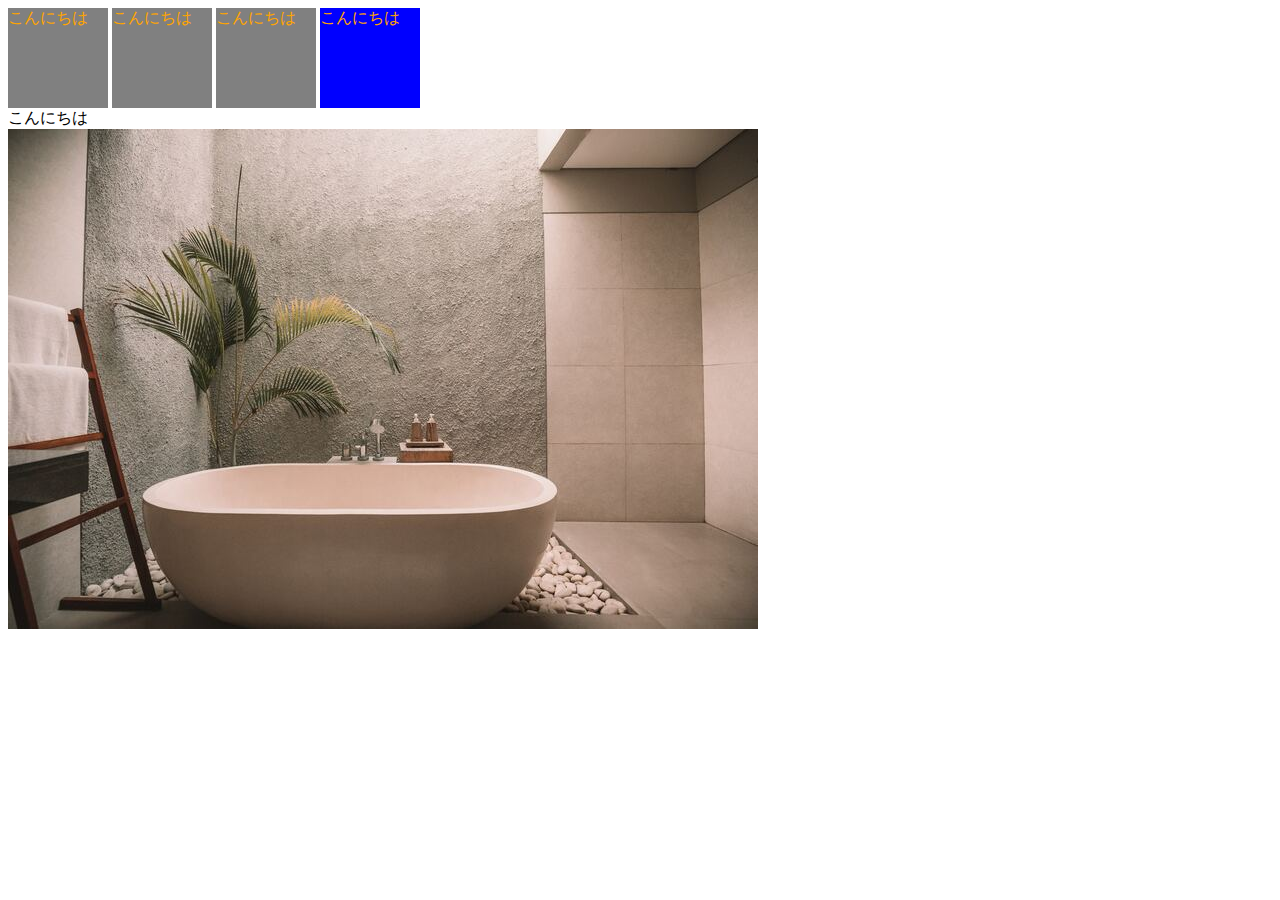
<file: 01.vscode+HTML/index.html>
<!DOCTYPE html>    <!-- * !+tab -->
<html lang="en">
<head>
    <meta charset="UTF-8">
    <meta name="viewport" content="width=device-width, initial-scale=1.0">
    <meta http-equiv="X-UA-Compatible" content="ie=edge">
    <title>Document</title>
    <link rel="stylesheet" href="style.css">   <!-- * link+tab -->
</head>
<body>
    <div class="parent">
        <span>こんにちは</span>     <!-- * in-line要素 横並びに表示 width,heightが設定できない　横位置設定＝親要素にtext-align:center -->
        <span>こんにちは</span>
        <span>こんにちは</span>
        <span style="background-color: blue">こんにちは</span>    
    </div>

    <div>こんにちは</div>       <!-- * block要素　改行されて表示 横位置設定＝margin:0auto -->

    <img src="image-1.jpg" alt="">

    <style>

    </style>
</body>
</html>
</file>
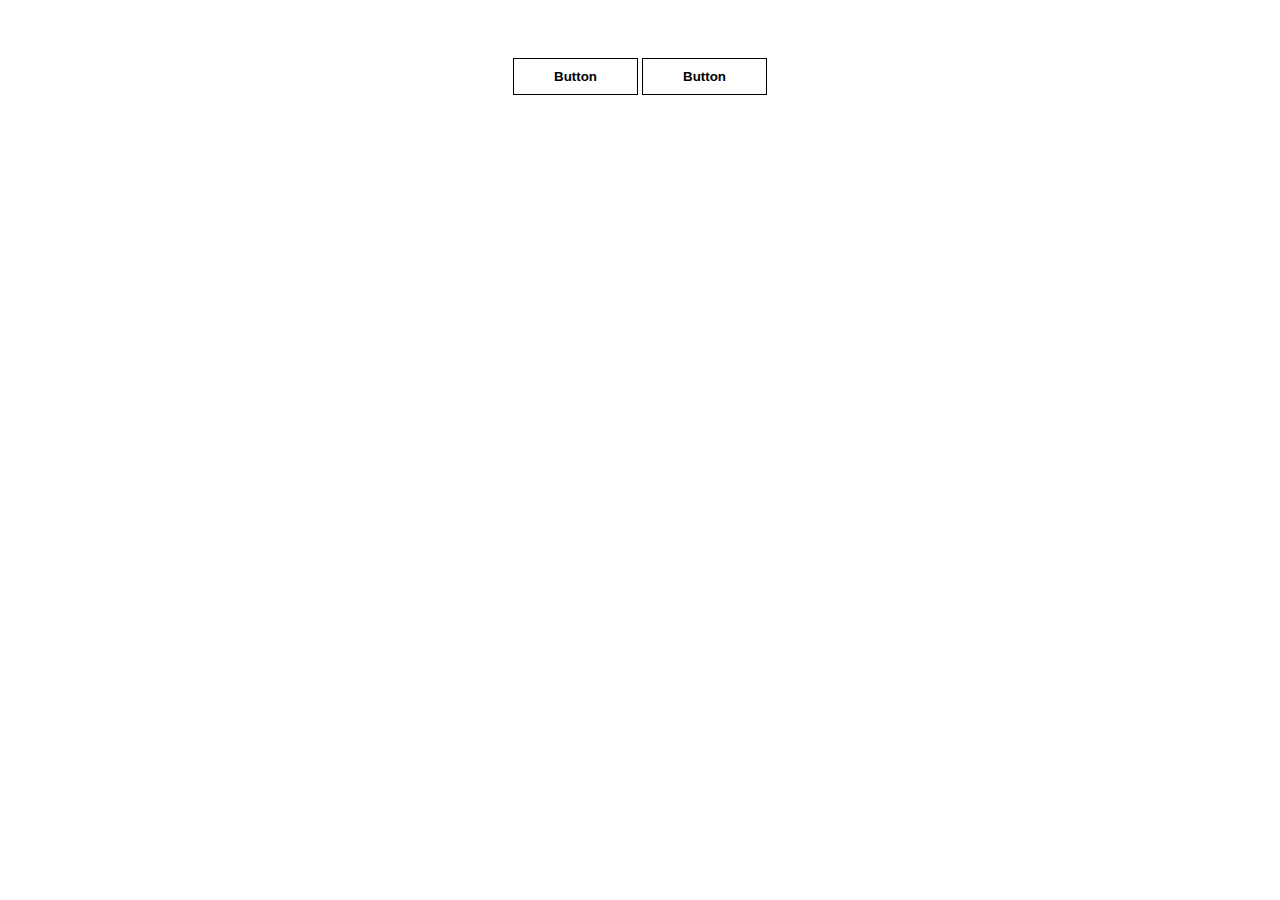
<file: 02.css(トランジション)/02.hoverで影ができる/index.html>
<!DOCTYPE html>
<html lang="en">
<head>
    <meta charset="UTF-8">
    <meta name="viewport" content="width=device-width, initial-scale=1.0">
    <meta http-equiv="X-UA-Compatible" content="ie=edge">
    <title>Document</title>
    <link rel="stylesheet" href="style.css">
</head>
<body>
    <div id="container">
        <button class="btn float">Button</button>
        <button class="btn">Button</button>

    </div>
</body>
</html>
</file>
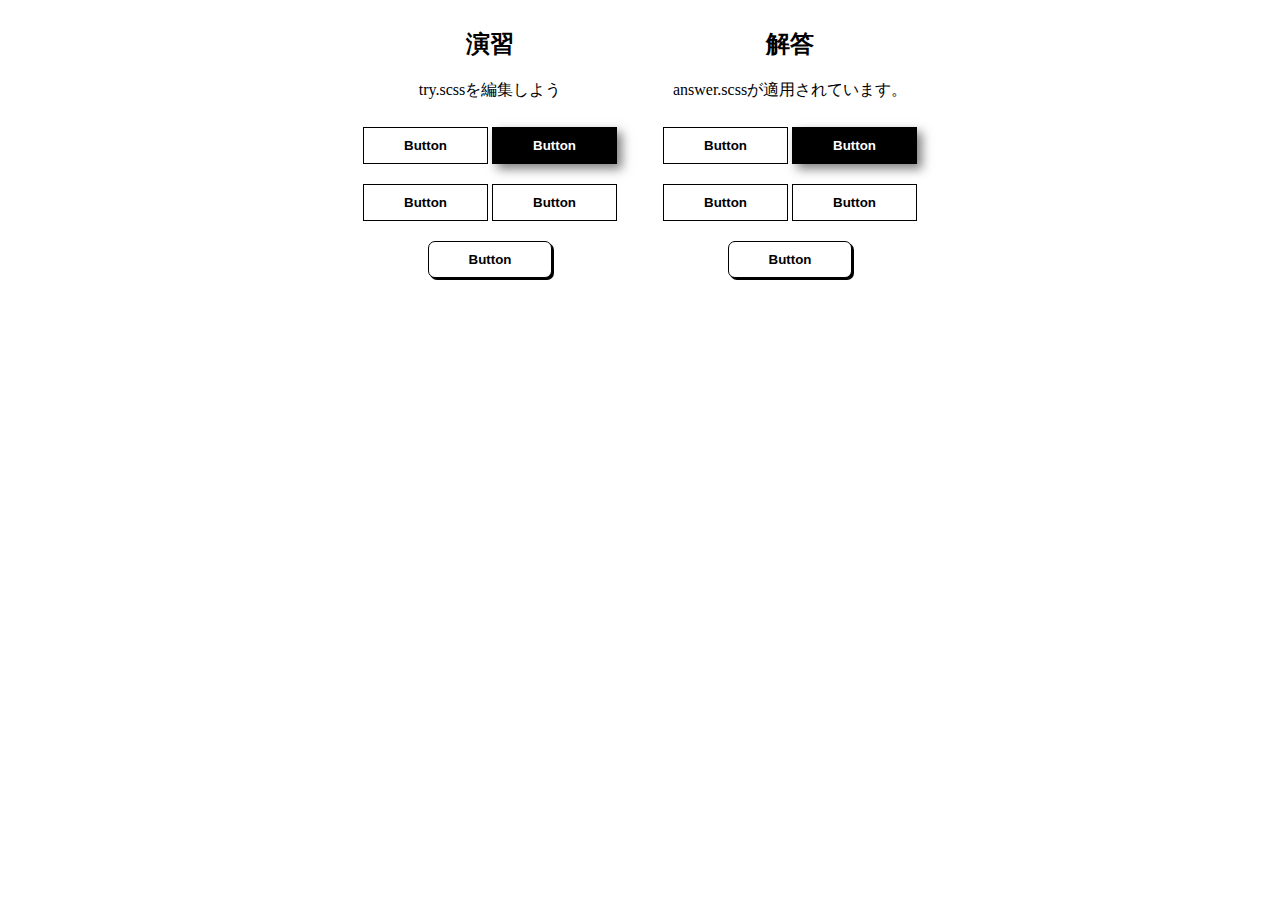
<file: 02.css(トランジション)/03.演習/index.html>
<!DOCTYPE html>
<html lang="en">

<head>
  <meta charset="UTF-8" />
  <meta name="viewport" content="width=device-width, initial-scale=1.0" />
  <meta http-equiv="X-UA-Compatible" content="ie=edge" />
  <title>Document</title>
  <!-- チャレンジしてみよう -->
  <link rel="stylesheet" href="try.css" />
  <!-- 解答例　-->
  <link rel="stylesheet" href="answer.css" />
</head>

<body>
  <div id="container">
    <div class="try">
      <h2>演習</h2>
      <p>try.scssを編集しよう</p>
      <button class="btn float">Button</button>
      <button class="btn filled">Button</button>
      <button class="btn letter-spacing">Button</button>
      <button class="btn shadow">Button</button>
      <button class="btn solid">Button</button>
    </div>
    <div class="answer">
      <h2>解答</h2>
      <p>answer.scssが適用されています。</p>
      <button class="btn float">Button</button>
      <button class="btn filled">Button</button>
      <button class="btn letter-spacing">Button</button>
      <button class="btn shadow">Button</button>
      <button class="btn solid">Button</button>
    </div>
  </div>
</body>

</html>
</file>
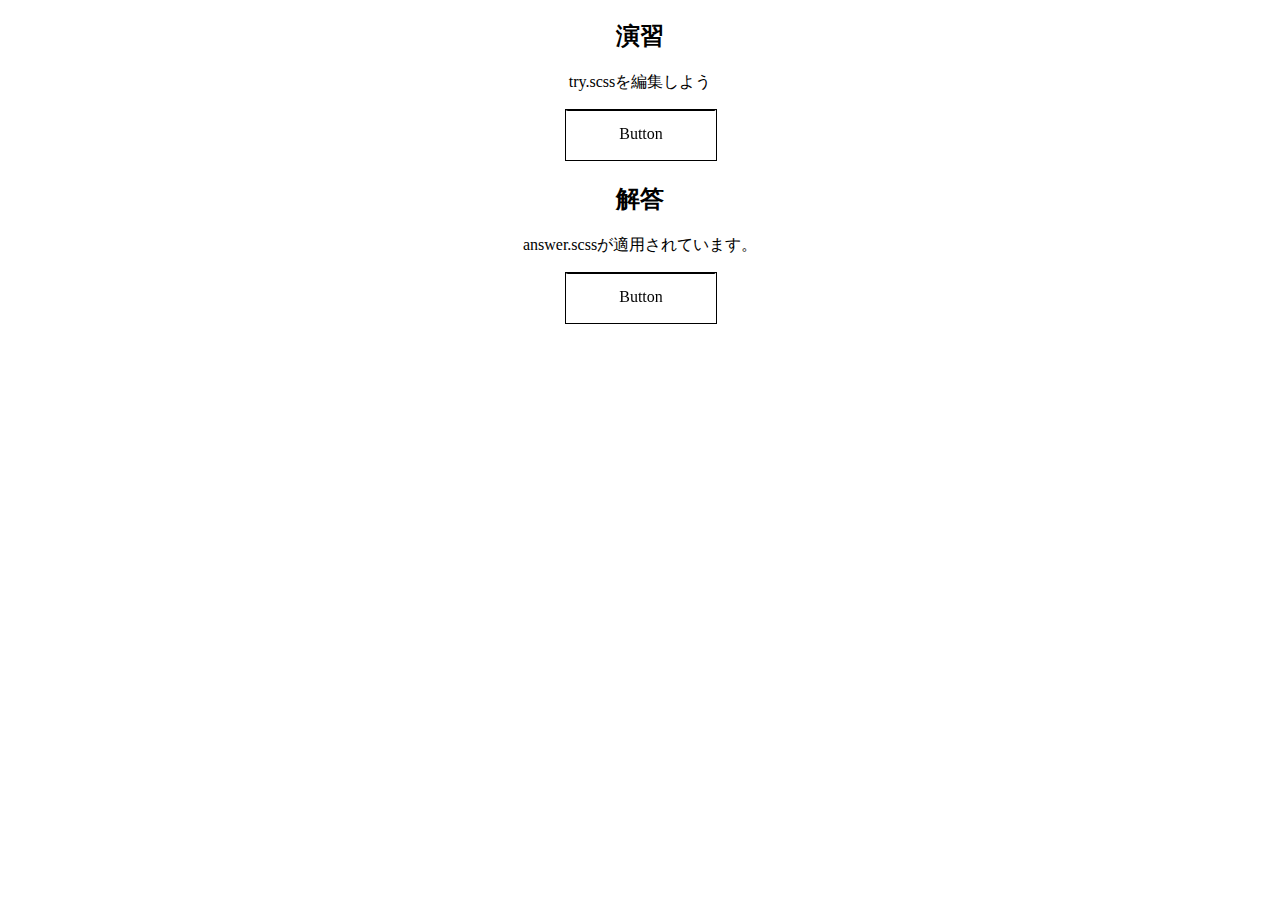
<file: 02.css(トランジション)/09.演習/index.html>
<!DOCTYPE html>
<html lang="en">

<head>
  <meta charset="UTF-8" />
  <meta name="viewport" content="width=device-width, initial-scale=1.0" />
  <meta http-equiv="X-UA-Compatible" content="ie=edge" />
  <title>Document</title>
  <!-- チャレンジしてみよう -->
  <link rel="stylesheet" href="try.css" />
  <!-- 解答例　-->
  <link rel="stylesheet" href="answer.css" />
</head>

<body>
  <div id="container">
    <div class="try">
      <h2>演習</h2>
      <p>try.scssを編集しよう</p>
      <a class="btn cubic"><span class="hovering">Now, Hovering</span><span class="default">Button</span></a>
    </div>
    <div class="answer">
      <h2>解答</h2>
      <p>answer.scssが適用されています。</p>
      <a class="btn cubic"><span class="hovering">Now, Hovering</span><span class="default">Button</span></a>
    </div>
</body>

</html>
</file>
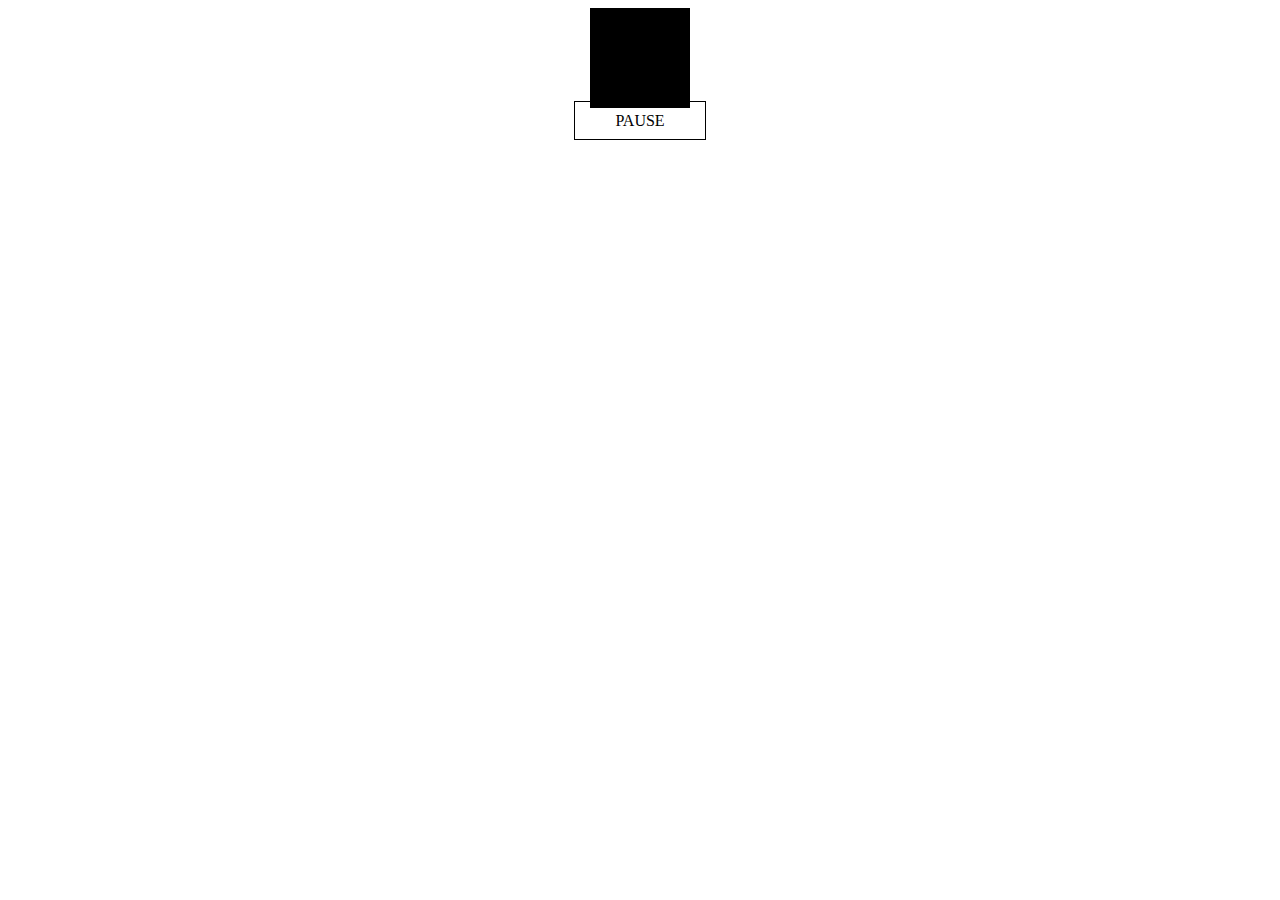
<file: 03.css(アニメーション)/02.キーフレイム/index.html>
<!DOCTYPE html>
<html lang="en">
<head>
    <meta charset="UTF-8">
    <meta name="viewport" content="width=device-width, initial-scale=1.0">
    <meta http-equiv="X-UA-Compatible" content="ie=edge">
    <title>Document</title>
    <link rel="stylesheet" href="style.css">
</head>
<body>
    <div class="rect"></div>
    <div>
        <butten onclick="document.querySelector('.rect').classList.toggle('paused')">PAUSE</butten>
    </div>
</body>
</html>
</file>
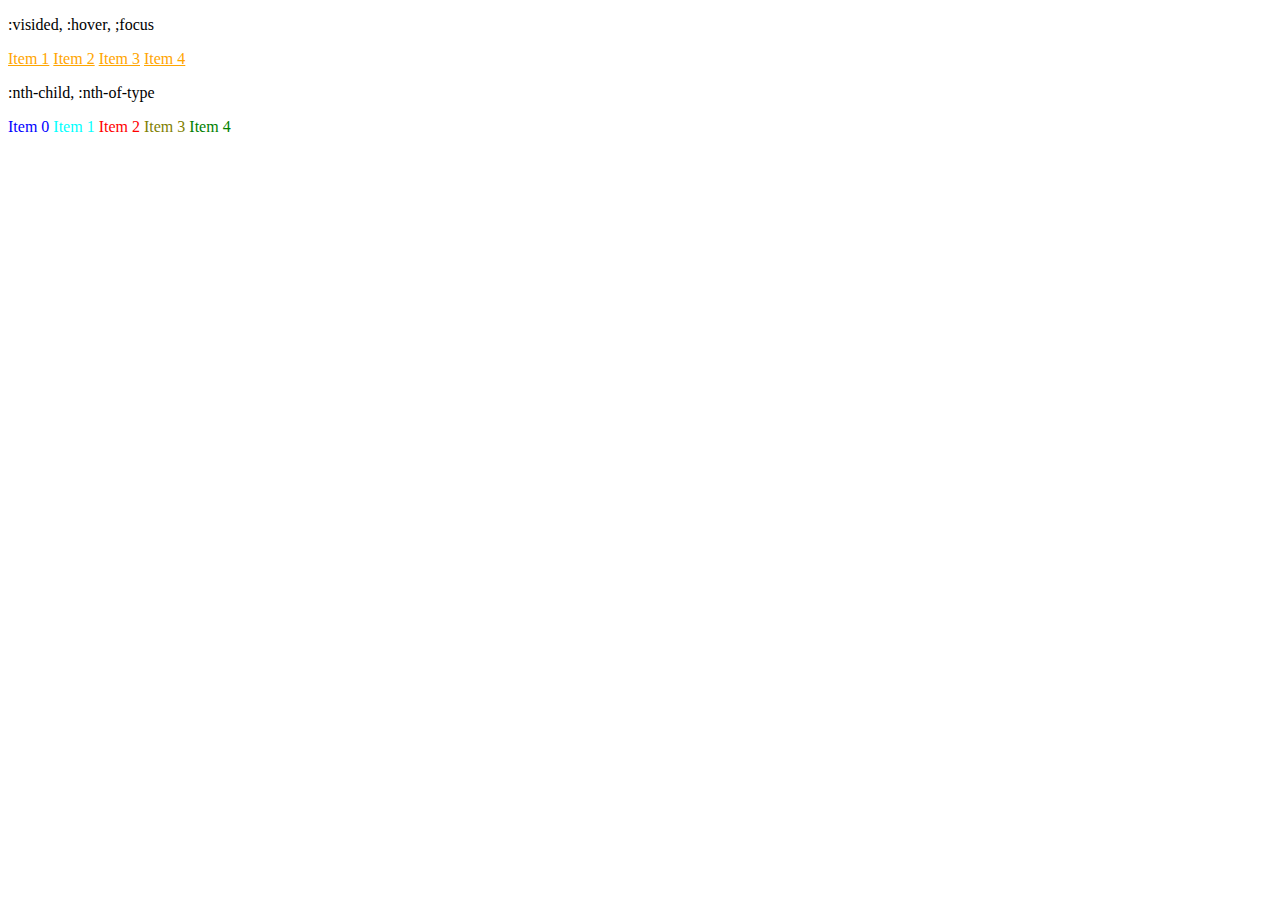
<file: 03.css(アニメーション)/04.類似セレクター/index.html>
<!DOCTYPE html>
<html lang="en">
<head>
    <meta charset="UTF-8">
    <meta name="viewport" content="width=device-width, initial-scale=1.0">
    <meta http-equiv="X-UA-Compatible" content="ie=edge">
    <title>Document</title>
    <link rel="stylesheet" href="style.css">
</head>
<body>
    <p>:visided, :hover, ;focus</p>
    <a href="#1">Item 1</a>
    <a href="#2">Item 2</a>
    <a href="#3">Item 3</a>
    <a href="#4">Item 4</a>

    <p>:nth-child, :nth-of-type</p>
    <div>
        <p>Item 0</p>
        <span>Item 1</span>
        <span>Item 2</span>
        <span>Item 3</span>
        <span>Item 4</span>
    </div>
    
</body>
</html>
</file>
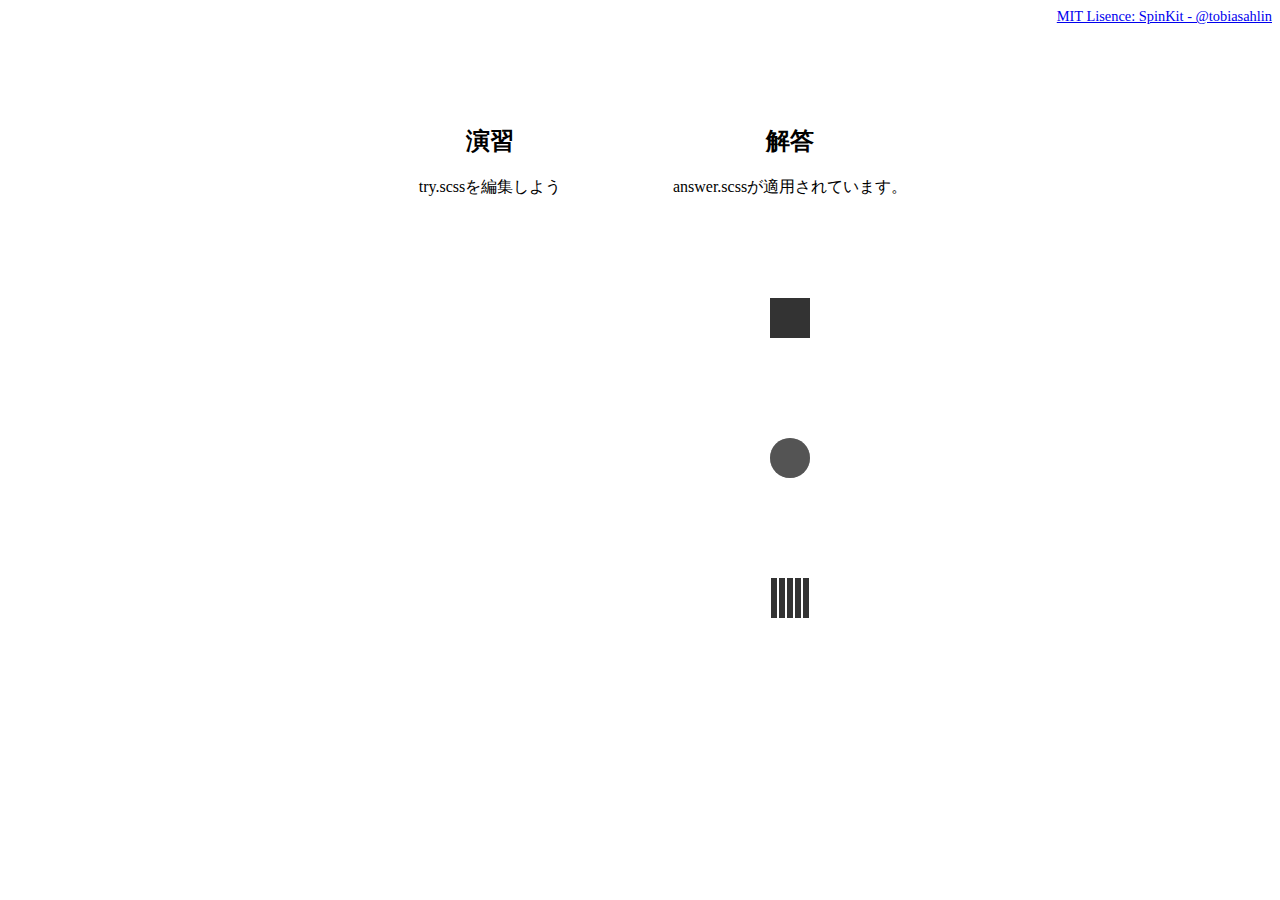
<file: 03.css(アニメーション)/06.ローダー色々/index.html>
<!DOCTYPE html>
<html lang="en">

<head>
  <meta charset="UTF-8" />
  <meta name="viewport" content="width=device-width, initial-scale=1.0" />
  <meta http-equiv="X-UA-Compatible" content="ie=edge" />
  <title>Document</title>
  <!-- チャレンジしてみよう -->
  <link rel="stylesheet" href="try.css" />
  <!-- 解答例　-->
  <link rel="stylesheet" href="answer.css" />
</head>

<body>
  <div class="copyright">
    <a target="_blank" href="https://github.com/tobiasahlin/SpinKit">MIT Lisence: SpinKit - @tobiasahlin</a>
  </div>
  <div id="container">
    <div class="try">
      <h2>演習</h2>
      <p>try.scssを編集しよう</p>
      <div class="spinner"></div>
      <div class="double-spinner">
        <div></div>
        <div></div>
      </div>
      <div class="rect-spinner">
        <div></div>
        <div></div>
        <div></div>
        <div></div>
        <div></div>
      </div>
    </div>
    <div class="answer">
      <h2>解答</h2>
      <p>answer.scssが適用されています。</p>
      <div class="spinner"></div>
      <div class="double-spinner">
        <div></div>
        <div></div>
      </div>
      <div class="rect-spinner">
        <div></div>
        <div></div>
        <div></div>
        <div></div>
        <div></div>
      </div>
    </div>
</body>

</html>
</file>
<file: 01.vscode+HTML/style.css>
.parent {
    font-weight: 50;
    color: red;
}

span {
    background-color:gray;    /* プロパティ：値 */
    display: inline-block;
    width: 100px;
    height: 100px;
    color: green;
}

.parent span {
    color: orange;
}
</file>
<file: 02.css(トランジション)/02.hoverで影ができる/style.css>
@charset "UTF-8";
#container {
  text-align: center;
}

.btn {
  background-color: white;
  color: Black;
  border: 1px solid Black;
  padding: 10px 40px 10px 40px;
  margin: 50px 0;
  font-weight: 600;
  /* 500がデフォルト */
  cursor: pointer;
  -webkit-transition: all 0.3s;
  transition: all 0.3s;
}

.btn.float:hover {
  -webkit-box-shadow: 5px 5px 10px 0px rgba(0, 0, 0, 0.5);
          box-shadow: 5px 5px 10px 0px rgba(0, 0, 0, 0.5);
}
/*# sourceMappingURL=style.css.map */
</file>
<file: 02.css(トランジション)/03.演習/try.css>
@charset "UTF-8";
.try .btn {
  position: relative;
  display: inline-block;
  background-color: white;
  border: 1px solid black;
  font-weight: 600;
  padding: 10px 40px;
  margin: 10px auto;
  cursor: pointer;
  -webkit-transition: all 0.3s;
  transition: all 0.3s;
  color: black;
  text-decoration: none !important;
  /* ここにボタンのスタイルを追加していこう */
}

.try .btn.float:hover {
  background-color: black;
  color: white;
  -webkit-box-shadow: 5px 5px 10px 0px rgba(0, 0, 0, 0.5);
          box-shadow: 5px 5px 10px 0px rgba(0, 0, 0, 0.5);
}

.try .btn.filled {
  background-color: black;
  color: white;
  -webkit-box-shadow: 5px 5px 10px 0 rgba(0, 0, 0, 0.5);
          box-shadow: 5px 5px 10px 0 rgba(0, 0, 0, 0.5);
}

.try .btn.filled:hover {
  background-color: white;
  color: black;
}

.try .btn.letter-spacing:hover {
  background-color: black;
  color: white;
  letter-spacing: 3px;
}

.try .btn.shadow:hover {
  -webkit-box-shadow: 5px 5px 0 0 black;
          box-shadow: 5px 5px 0 0 black;
  -webkit-transform: translate(-2.5px, -2.5px);
          transform: translate(-2.5px, -2.5px);
}

.try .btn.solid {
  -webkit-box-shadow: 2px 2px 0 0 black;
          box-shadow: 2px 2px 0 0 black;
  border-radius: 7px;
}

.try .btn.solid:hover {
  -webkit-transform: translate(2px, 2px);
          transform: translate(2px, 2px);
  -webkit-box-shadow: none;
          box-shadow: none;
}
/*# sourceMappingURL=try.css.map */
</file>
<file: 02.css(トランジション)/03.演習/answer.css>
#container {
  text-align: center;
  display: -webkit-box;
  display: -ms-flexbox;
  display: flex;
  -webkit-box-pack: center;
      -ms-flex-pack: center;
          justify-content: center;
}

#container > div {
  -ms-flex-preferred-size: 300px;
      flex-basis: 300px;
}

.answer .btn {
  position: relative;
  display: inline-block;
  background-color: white;
  border: 1px solid black;
  font-weight: 600;
  padding: 10px 40px;
  margin: 10px auto;
  cursor: pointer;
  -webkit-transition: all 0.3s;
  transition: all 0.3s;
  color: black;
  text-decoration: none !important;
}

.answer .btn.float:hover {
  background-color: black;
  color: white;
  -webkit-box-shadow: 5px 5px 10px 0 rgba(0, 0, 0, 0.5);
          box-shadow: 5px 5px 10px 0 rgba(0, 0, 0, 0.5);
}

.answer .btn.filled {
  background-color: black;
  color: white;
  -webkit-box-shadow: 5px 5px 10px 0 rgba(0, 0, 0, 0.5);
          box-shadow: 5px 5px 10px 0 rgba(0, 0, 0, 0.5);
}

.answer .btn.filled:hover {
  background-color: white;
  color: black;
  -webkit-box-shadow: none;
          box-shadow: none;
}

.answer .btn.letter-spacing:hover {
  background-color: black;
  letter-spacing: 3px;
  color: white;
}

.answer .btn.shadow {
  -webkit-box-shadow: none;
          box-shadow: none;
}

.answer .btn.shadow:hover {
  -webkit-transform: translate(-2.5px, -2.5px);
          transform: translate(-2.5px, -2.5px);
  -webkit-box-shadow: 5px 5px 0 0 black;
          box-shadow: 5px 5px 0 0 black;
}

.answer .btn.solid {
  -webkit-box-shadow: 2px 2px 0 0 black;
          box-shadow: 2px 2px 0 0 black;
  border-radius: 7px;
}

.answer .btn.solid:hover {
  -webkit-transform: translate(2px, 2px);
          transform: translate(2px, 2px);
  -webkit-box-shadow: none;
          box-shadow: none;
}
/*# sourceMappingURL=answer.css.map */
</file>
<file: 02.css(トランジション)/09.演習/try.css>
@charset "UTF-8";
#container {
  text-align: center;
}

.try .btn {
  position: relative;
  display: inline-block;
  -webkit-transform-style: preserve-3d;
          transform-style: preserve-3d;
  -webkit-perspective: 300px;
          perspective: 300px;
  width: 150px;
  height: 50px;
  margin: 0 auto;
  cursor: pointer;
}

.try .btn.cubic {
  /** スタイルをここに追加。*/
}

.try .btn.cubic span {
  position: absolute;
  top: 0;
  left: 0;
  width: 100%;
  height: 50px;
  border: 1px solid black;
  line-height: 48px;
  text-align: center;
  -webkit-transition: all 0.3s;
  transition: all 0.3s;
}

.try .btn.cubic .hovering {
  background-color: black;
  color: white;
  -webkit-transform: rotateX(90deg);
          transform: rotateX(90deg);
  -webkit-transform-origin: center center -25px;
          transform-origin: center center -25px;
}

.try .btn.cubic .default {
  background-color: white;
  color: black;
  -webkit-transform: rotateX(0);
          transform: rotateX(0);
  -webkit-transform-origin: center center -25px;
          transform-origin: center center -25px;
}

.try .btn.cubic:hover .hovering {
  -webkit-transform: rotateX(0);
          transform: rotateX(0);
}

.try .btn.cubic:hover .default {
  -webkit-transform: rotateX(-90deg);
          transform: rotateX(-90deg);
}
/*# sourceMappingURL=try.css.map */
</file>
<file: 02.css(トランジション)/09.演習/answer.css>
#container {
  text-align: center;
}

.answer .btn {
  position: relative;
  display: inline-block;
  -webkit-transform-style: preserve-3d;
          transform-style: preserve-3d;
  -webkit-perspective: 300px;
          perspective: 300px;
  width: 150px;
  height: 50px;
  margin: 0 auto;
  cursor: pointer;
}

.answer .btn.cubic span {
  position: absolute;
  top: 0;
  left: 0;
  width: 100%;
  height: 100%;
  border: 1px solid black;
  line-height: 48px;
  text-align: center;
  -webkit-transition: all 0.3s;
  transition: all 0.3s;
  -webkit-transform-origin: center center -25px;
          transform-origin: center center -25px;
}

.answer .btn.cubic .hovering {
  background-color: black;
  color: white;
  -webkit-transform: rotateX(90deg);
          transform: rotateX(90deg);
}

.answer .btn.cubic .default {
  background-color: white;
  color: black;
  -webkit-transform: rotateX(0);
          transform: rotateX(0);
}

.answer .btn.cubic:hover .hovering {
  -webkit-transform: rotateX(0);
          transform: rotateX(0);
}

.answer .btn.cubic:hover .default {
  -webkit-transform: rotateX(-90deg);
          transform: rotateX(-90deg);
}
/*# sourceMappingURL=answer.css.map */
</file>
<file: 03.css(アニメーション)/02.キーフレイム/style.css>
body {
  text-align: center;
}

.rect {
  display: inline-block;
  width: 100px;
  height: 100px;
  background-color: Black;
  -webkit-animation: sk-bouncedelay 1.4s;
          animation: sk-bouncedelay 1.4s;
  -webkit-animation-timing-function: ease;
          animation-timing-function: ease;
  -webkit-animation-delay: 1s;
          animation-delay: 1s;
  -webkit-animation-iteration-count: infinite;
          animation-iteration-count: infinite;
  -webkit-animation-direction: alternate;
          animation-direction: alternate;
  -webkit-animation-fill-mode: forwards;
          animation-fill-mode: forwards;
}

butten {
  padding: 10px 40px;
  margin: 20px;
  border: 1px solid Black;
  cursor: pointer;
}

.paused {
  -webkit-animation-play-state: paused;
          animation-play-state: paused;
}

@-webkit-keyframes sk-bouncedelay {
  0% {
    -webkit-transform: scale(0);
            transform: scale(0);
    background-color: Black;
  }
  20% {
    -webkit-transform: scale(0.2);
            transform: scale(0.2);
    background-color: white;
  }
  40% {
    -webkit-transform: scale(0.4);
            transform: scale(0.4);
    background-color: blue;
  }
  60% {
    -webkit-transform: scale(0.6);
            transform: scale(0.6);
    background-color: yellow;
  }
  100% {
    -webkit-transform: scale(0.8);
            transform: scale(0.8);
    background-color: red;
  }
}

@keyframes sk-bouncedelay {
  0% {
    -webkit-transform: scale(0);
            transform: scale(0);
    background-color: Black;
  }
  20% {
    -webkit-transform: scale(0.2);
            transform: scale(0.2);
    background-color: white;
  }
  40% {
    -webkit-transform: scale(0.4);
            transform: scale(0.4);
    background-color: blue;
  }
  60% {
    -webkit-transform: scale(0.6);
            transform: scale(0.6);
    background-color: yellow;
  }
  100% {
    -webkit-transform: scale(0.8);
            transform: scale(0.8);
    background-color: red;
  }
}
/*# sourceMappingURL=style.css.map */
</file>
<file: 03.css(アニメーション)/04.類似セレクター/style.css>
a {
  color: orange;
}

a:visited {
  color: blue;
}

a:hover {
  color: red;
}

a:focus {
  color: green;
}

a:active {
  color: purple;
}

div p {
  display: inline;
}

div p:first-child {
  color: blue;
}

div span {
  color: olive;
}

div span:nth-child(2) {
  color: aqua;
}

div span:nth-of-type(2) {
  color: red;
}

div span:last-child {
  color: green;
}
/*# sourceMappingURL=style.css.map */
</file>
<file: 03.css(アニメーション)/06.ローダー色々/try.css>
@charset "UTF-8";
.try {
  /** ここに記述しよう */
}
/*# sourceMappingURL=try.css.map */
</file>
<file: 03.css(アニメーション)/06.ローダー色々/answer.css>
#container {
  text-align: center;
  display: -webkit-box;
  display: -ms-flexbox;
  display: flex;
  -webkit-box-pack: center;
      -ms-flex-pack: center;
          justify-content: center;
}

#container > div {
  -ms-flex-preferred-size: 300px;
      flex-basis: 300px;
}

.copyright {
  font-size: 0.9em;
  margin-bottom: 5rem;
  text-align: right;
}

.answer .spinner {
  width: 40px;
  height: 40px;
  background-color: #333;
  margin: 100px auto;
  -webkit-animation-name: sk-rotateplane;
          animation-name: sk-rotateplane;
  -webkit-animation-duration: 1.2s;
          animation-duration: 1.2s;
  -webkit-animation-timing-function: ease-in-out;
          animation-timing-function: ease-in-out;
  -webkit-animation-delay: 0s;
          animation-delay: 0s;
  -webkit-animation-iteration-count: infinite;
          animation-iteration-count: infinite;
  -webkit-animation-direction: normal;
          animation-direction: normal;
  -webkit-animation-fill-mode: forwards;
          animation-fill-mode: forwards;
}

@-webkit-keyframes sk-rotateplane {
  0% {
    -webkit-transform: perspective(120px) rotateX(0deg) rotateY(0deg);
            transform: perspective(120px) rotateX(0deg) rotateY(0deg);
  }
  50% {
    -webkit-transform: perspective(120px) rotateX(-180deg) rotateY(0deg);
            transform: perspective(120px) rotateX(-180deg) rotateY(0deg);
  }
  100% {
    -webkit-transform: perspective(120px) rotateX(-180deg) rotateY(-180deg);
            transform: perspective(120px) rotateX(-180deg) rotateY(-180deg);
  }
}

@keyframes sk-rotateplane {
  0% {
    -webkit-transform: perspective(120px) rotateX(0deg) rotateY(0deg);
            transform: perspective(120px) rotateX(0deg) rotateY(0deg);
  }
  50% {
    -webkit-transform: perspective(120px) rotateX(-180deg) rotateY(0deg);
            transform: perspective(120px) rotateX(-180deg) rotateY(0deg);
  }
  100% {
    -webkit-transform: perspective(120px) rotateX(-180deg) rotateY(-180deg);
            transform: perspective(120px) rotateX(-180deg) rotateY(-180deg);
  }
}

.answer .double-spinner {
  width: 40px;
  height: 40px;
  position: relative;
  margin: 100px auto;
}

.answer .double-spinner > div {
  width: 100%;
  height: 100%;
  border-radius: 50%;
  background-color: #333;
  opacity: 0.6;
  position: absolute;
  top: 0;
  left: 0;
  -webkit-animation-name: sk-bounce;
          animation-name: sk-bounce;
  -webkit-animation-duration: 2s;
          animation-duration: 2s;
  -webkit-animation-timing-function: ease-in-out;
          animation-timing-function: ease-in-out;
  -webkit-animation-delay: 0s;
          animation-delay: 0s;
  -webkit-animation-iteration-count: infinite;
          animation-iteration-count: infinite;
  -webkit-animation-direction: normal;
          animation-direction: normal;
  -webkit-animation-fill-mode: forwards;
          animation-fill-mode: forwards;
}

.answer .double-spinner > div:nth-child(2) {
  -webkit-animation-delay: -1s;
          animation-delay: -1s;
}

@-webkit-keyframes sk-bounce {
  0%,
  100% {
    -webkit-transform: scale(0);
            transform: scale(0);
  }
  50% {
    -webkit-transform: scale(1);
            transform: scale(1);
  }
}

@keyframes sk-bounce {
  0%,
  100% {
    -webkit-transform: scale(0);
            transform: scale(0);
  }
  50% {
    -webkit-transform: scale(1);
            transform: scale(1);
  }
}

.answer .rect-spinner {
  margin: 100px auto;
  width: 50px;
  height: 40px;
  text-align: center;
  letter-spacing: -2px;
}

.answer .rect-spinner > div {
  background-color: #333;
  height: 100%;
  width: 6px;
  display: inline-block;
  -webkit-animation-name: sk-stretchdelay;
          animation-name: sk-stretchdelay;
  -webkit-animation-duration: 1.2s;
          animation-duration: 1.2s;
  -webkit-animation-timing-function: ease-in-out;
          animation-timing-function: ease-in-out;
  -webkit-animation-delay: 0s;
          animation-delay: 0s;
  -webkit-animation-iteration-count: infinite;
          animation-iteration-count: infinite;
  -webkit-animation-direction: normal;
          animation-direction: normal;
  -webkit-animation-fill-mode: forwards;
          animation-fill-mode: forwards;
}

.answer .rect-spinner > div:nth-child(1) {
  -webkit-animation-delay: -1.2s;
          animation-delay: -1.2s;
}

.answer .rect-spinner > div:nth-child(2) {
  -webkit-animation-delay: -1.1s;
          animation-delay: -1.1s;
}

.answer .rect-spinner > div:nth-child(3) {
  -webkit-animation-delay: -1s;
          animation-delay: -1s;
}

.answer .rect-spinner > div:nth-child(4) {
  -webkit-animation-delay: -0.9s;
          animation-delay: -0.9s;
}

.answer .rect-spinner > div:nth-child(5) {
  -webkit-animation-delay: -0.8s;
          animation-delay: -0.8s;
}

@-webkit-keyframes sk-stretchdelay {
  0%,
  40%,
  100% {
    -webkit-transform: scaleY(0.4);
            transform: scaleY(0.4);
  }
  20% {
    -webkit-transform: scaleY(1);
            transform: scaleY(1);
  }
}

@keyframes sk-stretchdelay {
  0%,
  40%,
  100% {
    -webkit-transform: scaleY(0.4);
            transform: scaleY(0.4);
  }
  20% {
    -webkit-transform: scaleY(1);
            transform: scaleY(1);
  }
}
/*# sourceMappingURL=answer.css.map */
</file>
